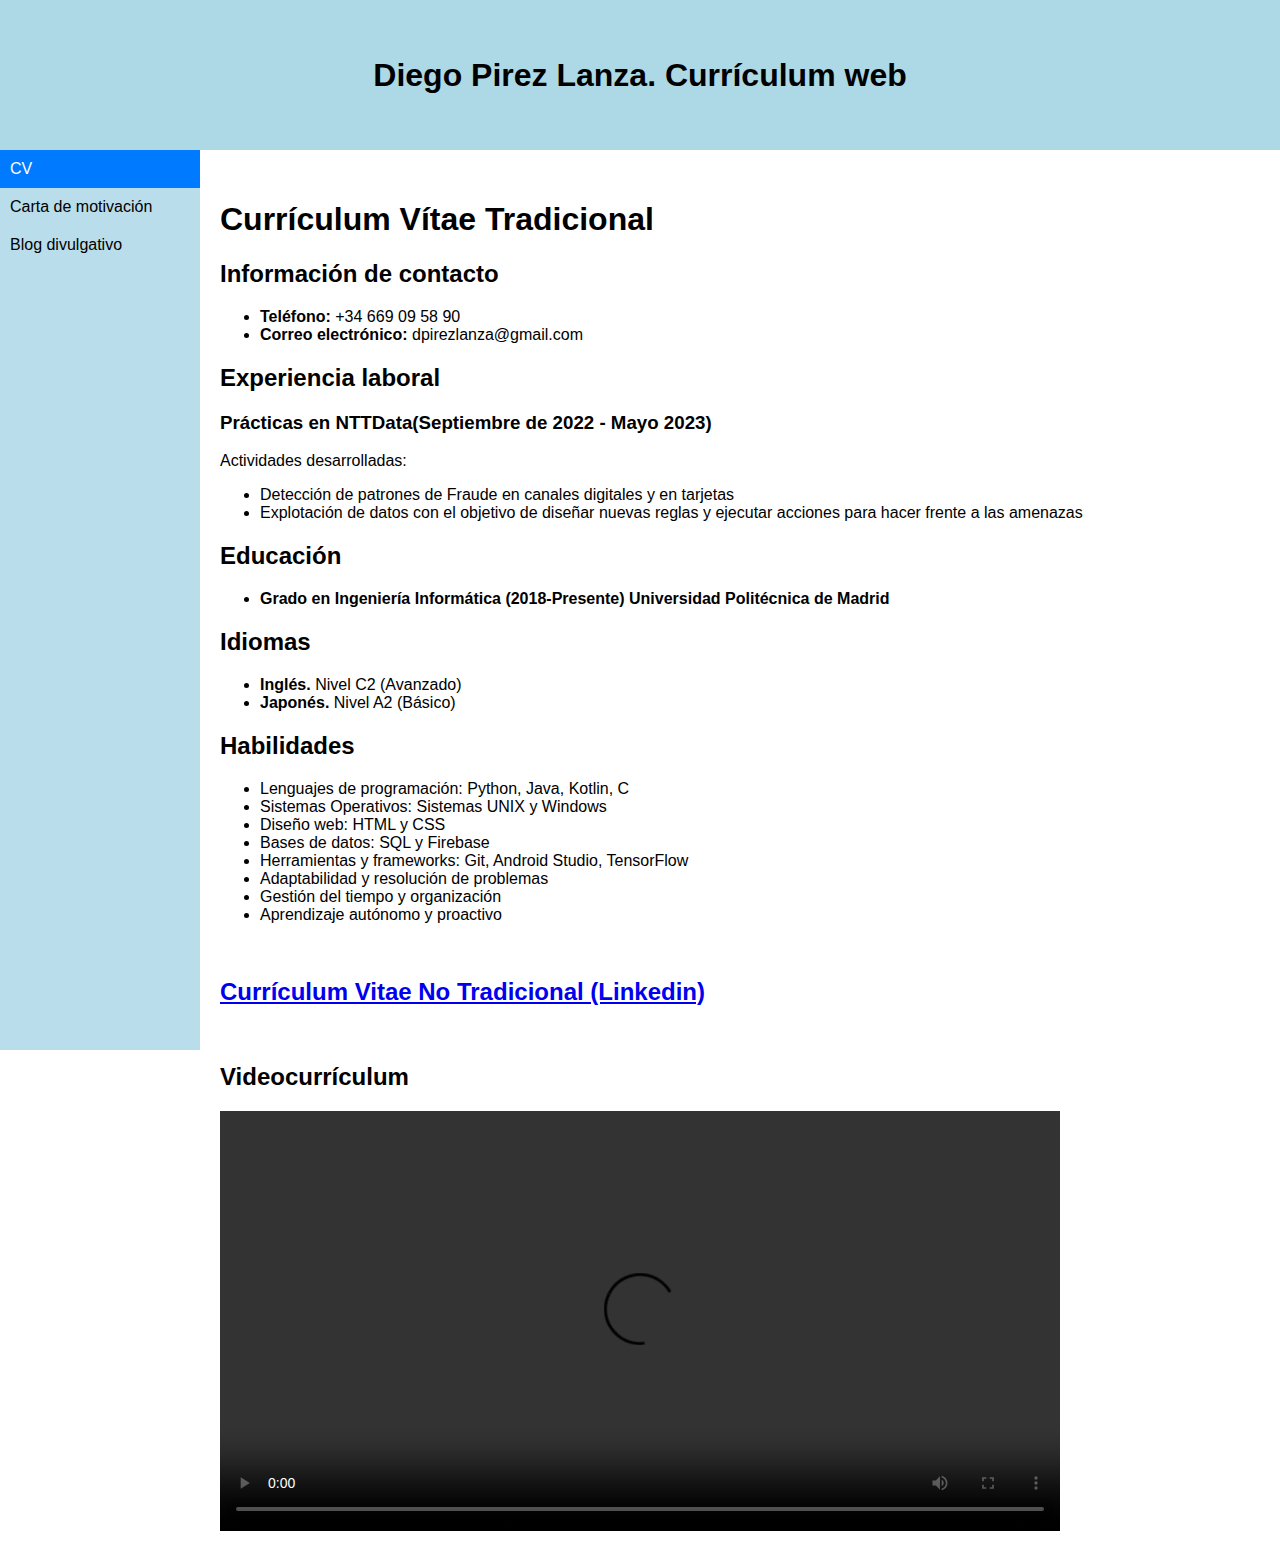
<file: index.html>
<!DOCTYPE html>
<html>
<head>
  <link rel="stylesheet" type="text/css" href="styles.css">
</head>

<header>
    <h1>Diego Pirez Lanza. Currículum web</h1>
</header>


<body>

<div class="sidebar">
  <a class="active" href="index.html">CV</a>
  <a href="carta.html">Carta de motivación</a>
  <a href="articulo.html">Blog divulgativo</a>
</div>

<div class="content">
  <div id="cv">
    <h1>Currículum Vítae Tradicional</h1>
    <h2>Información de contacto</h2>
    <div>
        <ul>
            <li>
                <b>Teléfono: </b>
                +34 669 09 58 90
            </li>
            <li>
                <b>Correo electrónico: </b>
                dpirezlanza@gmail.com
            </li>
        </ul>
    </div>
    <h2>Experiencia laboral</h2>
    <h3>Prácticas en NTTData(Septiembre de 2022 - Mayo 2023)</h3>
    Actividades desarrolladas:</br>
    <div>
        <ul>
            <li>Detección de patrones de Fraude en canales digitales y en tarjetas</li>
            <li>Explotación de datos con el objetivo de diseñar nuevas reglas y ejecutar acciones para hacer frente a las amenazas</li>
        </ul>
    </div>
    <h2>Educación</h2>
    <div>
        <ul>
            <li><b>Grado en Ingeniería Informática (2018-Presente) Universidad Politécnica de Madrid</b></li>
        </ul>
    </div>
    <h2>Idiomas</h2>
    <div>
        <ul>
            <li>
                <b>Inglés. </b>
                Nivel C2 (Avanzado)
            </li>
            <li>
                <b>Japonés. </b>
                Nivel A2 (Básico)
            </li>
        </ul>
    </div>
    <h2>Habilidades</h2>
    <div>
        <ul>
            <li>Lenguajes de programación: Python, Java, Kotlin, C</li>
            <li>Sistemas Operativos: Sistemas UNIX y Windows</li>
            <li>Diseño web: HTML y CSS</li>
            <li>Bases de datos: SQL y Firebase</li>
            <li>Herramientas y frameworks: Git, Android Studio, TensorFlow</li>
            <li>Adaptabilidad y resolución de problemas</li>
            <li>Gestión del tiempo y organización</li>
            <li>Aprendizaje autónomo y proactivo</li>
        </ul>
    </div>
</br>
    <h2><a href="https://www.linkedin.com/in/diego-pirez-lanza-1b8069279">Currículum Vitae No Tradicional (Linkedin)</a></h2>
</br>
    <h2>Videocurrículum</h2>
    <video src="https://media.githubusercontent.com/media/dpirezlanza/dpirezlanza.github.io/main/Videocurriculum.mp4" width="840"  height="420" controls></video>
  </div>
</div>

</body>
</html>
</file>
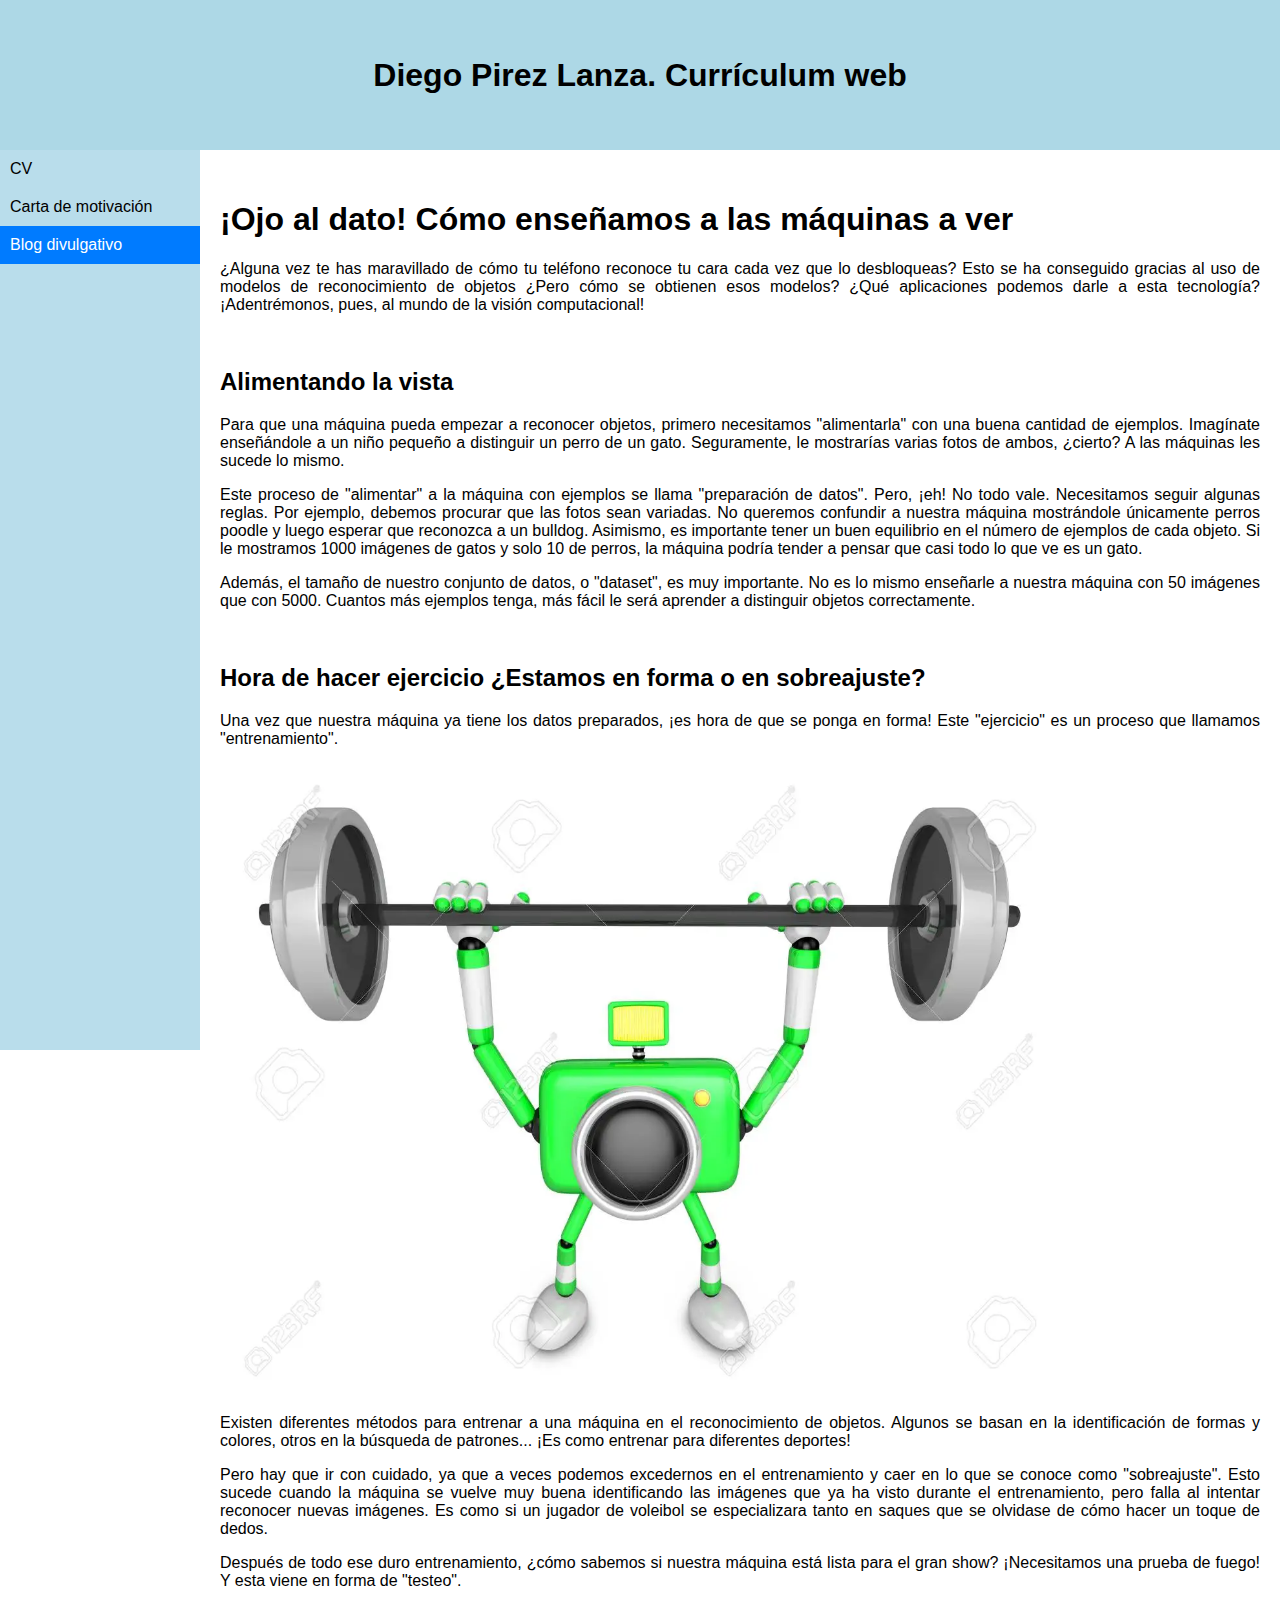
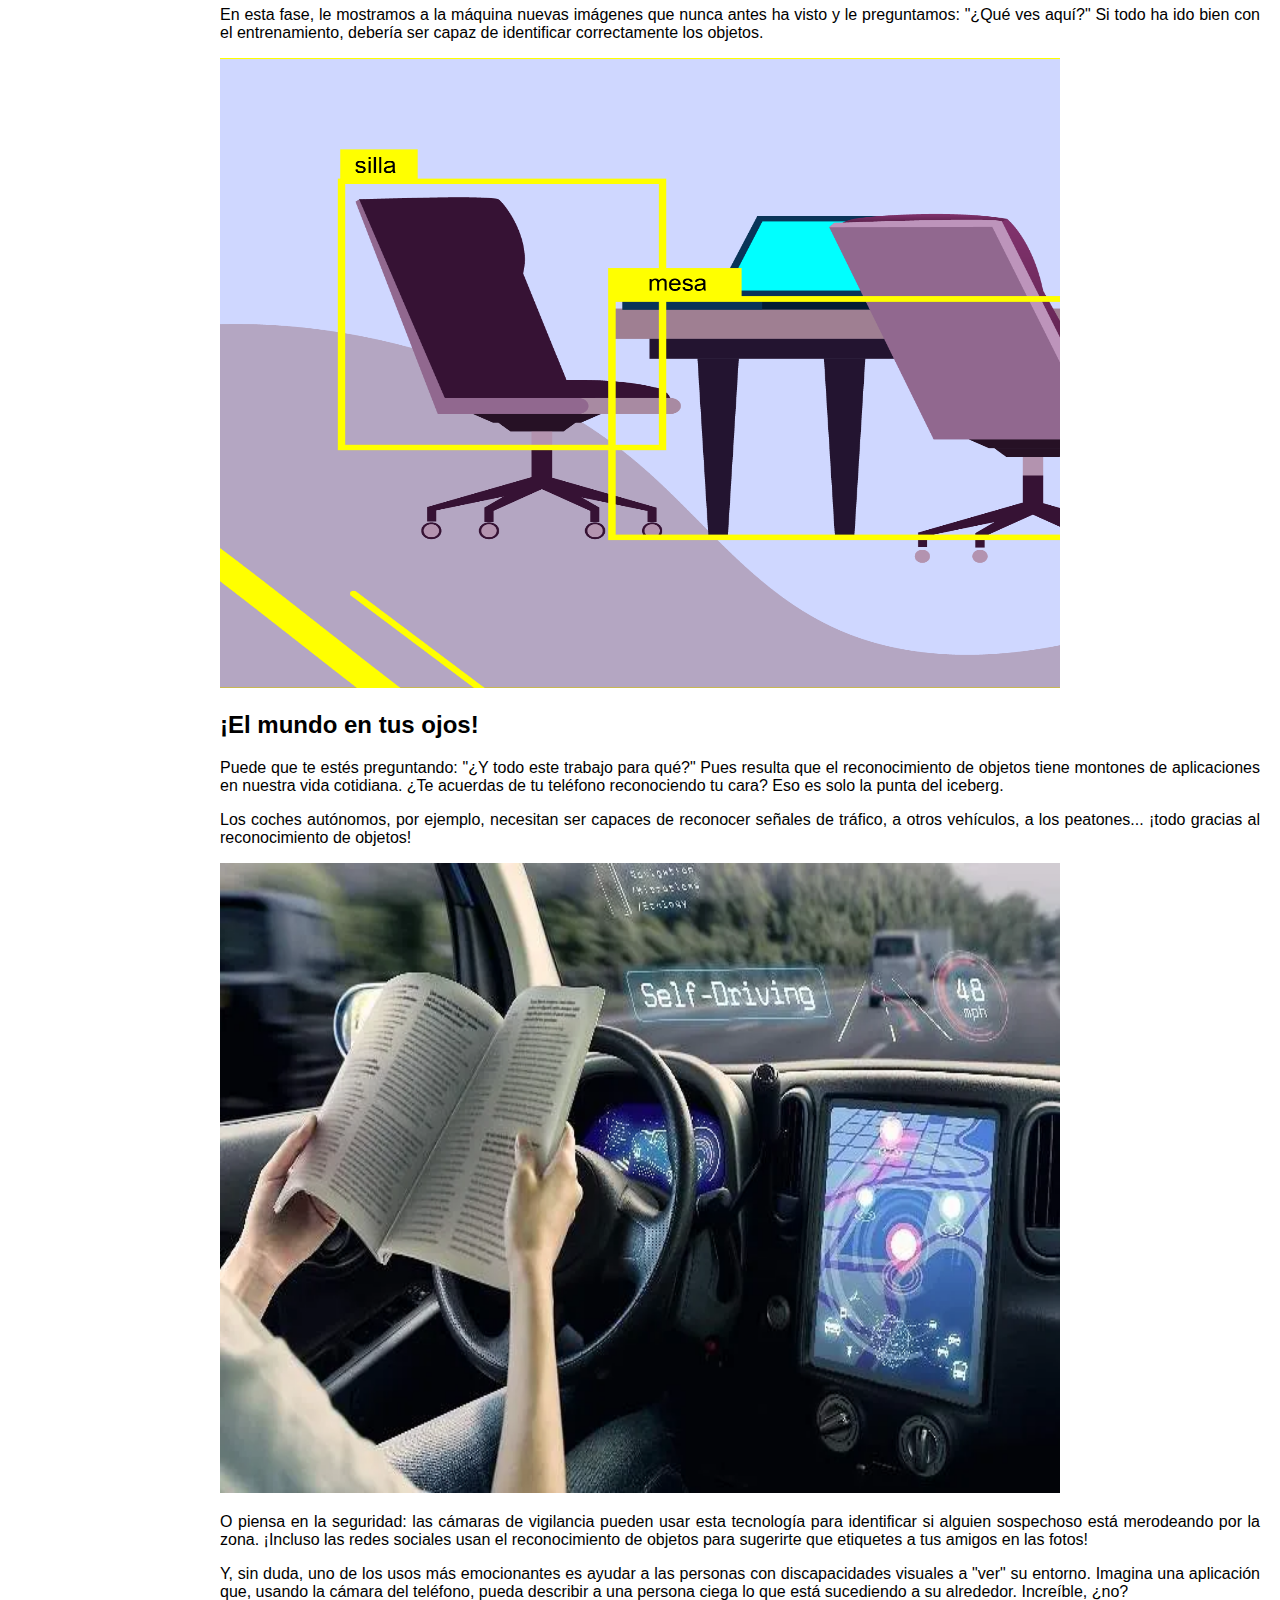
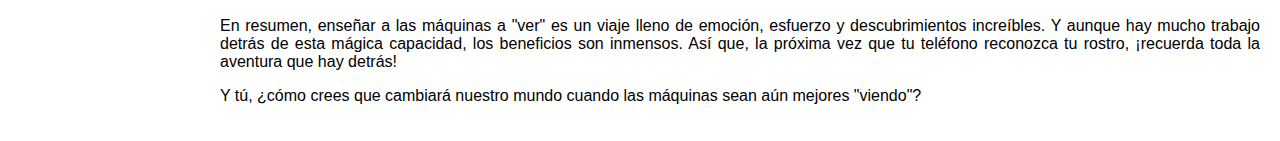
<file: articulo.html>
<!DOCTYPE html>
<html>
<head>
  <link rel="stylesheet" type="text/css" href="styles.css">
</head>

<header>
    <h1>Diego Pirez Lanza. Currículum web</h1>
</header>

<body>



<div class="sidebar">
  <a href="index.html">CV</a>
  <a href="carta.html">Carta de motivación</a>
  <a class="active" href="articulo.html">Blog divulgativo</a>
</div>

<div class="content">
    <div id="articulo">
        <h1>¡Ojo al dato! Cómo enseñamos a las máquinas a ver</h1>
    
    <p>¿Alguna vez te has maravillado de cómo tu teléfono reconoce tu cara cada vez que lo desbloqueas? Esto se ha conseguido gracias al uso de modelos de reconocimiento de objetos ¿Pero cómo se obtienen esos modelos? ¿Qué aplicaciones podemos darle a esta tecnología? ¡Adentrémonos, pues, al mundo de la visión computacional!</p>
    
    <br>
    
    <h2>Alimentando la vista</h2>
    
    <p>Para que una máquina pueda empezar a reconocer objetos, primero necesitamos "alimentarla" con una buena cantidad de ejemplos. Imagínate enseñándole a un niño pequeño a distinguir un perro de un gato. Seguramente, le mostrarías varias fotos de ambos, ¿cierto? A las máquinas les sucede lo mismo.</p>
    
    <p>Este proceso de "alimentar" a la máquina con ejemplos se llama "preparación de datos". Pero, ¡eh! No todo vale. Necesitamos seguir algunas reglas. Por ejemplo, debemos procurar que las fotos sean variadas. No queremos confundir a nuestra máquina mostrándole únicamente perros poodle y luego esperar que reconozca a un bulldog. Asimismo, es importante tener un buen equilibrio en el número de ejemplos de cada objeto. Si le mostramos 1000 imágenes de gatos y solo 10 de perros, la máquina podría tender a pensar que casi todo lo que ve es un gato.</p>
    
    <p>Además, el tamaño de nuestro conjunto de datos, o "dataset", es muy importante. No es lo mismo enseñarle a nuestra máquina con 50 imágenes que con 5000. Cuantos más ejemplos tenga, más fácil le será aprender a distinguir objetos correctamente.</p>
    
    <br>
    
    <h2>Hora de hacer ejercicio ¿Estamos en forma o en sobreajuste?</h2>
    
    <p>Una vez que nuestra máquina ya tiene los datos preparados, ¡es hora de que se ponga en forma! Este "ejercicio" es un proceso que llamamos "entrenamiento".</p>
    
    <img src="imagen1.png" width="840" height="630">
    
    <p>Existen diferentes métodos para entrenar a una máquina en el reconocimiento de objetos. Algunos se basan en la identificación de formas y colores, otros en la búsqueda de patrones... ¡Es como entrenar para diferentes deportes!</p>
    
    <p>Pero hay que ir con cuidado, ya que a veces podemos excedernos en el entrenamiento y caer en lo que se conoce como "sobreajuste". Esto sucede cuando la máquina se vuelve muy buena identificando las imágenes que ya ha visto durante el entrenamiento, pero falla al intentar reconocer nuevas imágenes. Es como si un jugador de voleibol se especializara tanto en saques que se olvidase de cómo hacer un toque de dedos.</p>
    
    <p>Después de todo ese duro entrenamiento, ¿cómo sabemos si nuestra máquina está lista para el gran show? ¡Necesitamos una prueba de fuego! Y esta viene en forma de "testeo".</p>
    
    <p>En esta fase, le mostramos a la máquina nuevas imágenes que nunca antes ha visto y le preguntamos: "¿Qué ves aquí?" Si todo ha ido bien con el entrenamiento, debería ser capaz de identificar correctamente los objetos.</p>
    
    <img src="imagen2.png" width="840" height="630">
    
    <br>
    
    <h2>¡El mundo en tus ojos!</h2>
    
    <p>Puede que te estés preguntando: "¿Y todo este trabajo para qué?" Pues resulta que el reconocimiento de objetos tiene montones de aplicaciones en nuestra vida cotidiana. ¿Te acuerdas de tu teléfono reconociendo tu cara? Eso es solo la punta del iceberg.</p>
    
    <p>Los coches autónomos, por ejemplo, necesitan ser capaces de reconocer señales de tráfico, a otros vehículos, a los peatones... ¡todo gracias al reconocimiento de objetos!</p>
    
    <img src="imagen3.png" width="840" height="630">
    
    <p>O piensa en la seguridad: las cámaras de vigilancia pueden usar esta tecnología para identificar si alguien sospechoso está merodeando por la zona. ¡Incluso las redes sociales usan el reconocimiento de objetos para sugerirte que etiquetes a tus amigos en las fotos!</p>
    
    <p>Y, sin duda, uno de los usos más emocionantes es ayudar a las personas con discapacidades visuales a "ver" su entorno. Imagina una aplicación que, usando la cámara del teléfono, pueda describir a una persona ciega lo que está sucediendo a su alrededor. Increíble, ¿no?</p>
    
    <p>En resumen, enseñar a las máquinas a "ver" es un viaje lleno de emoción, esfuerzo y descubrimientos increíbles. Y aunque hay mucho trabajo detrás de esta mágica capacidad, los beneficios son inmensos. Así que, la próxima vez que tu teléfono reconozca tu rostro, ¡recuerda toda la aventura que hay detrás!</p>
    
    <p>Y tú, ¿cómo crees que cambiará nuestro mundo cuando las máquinas sean aún mejores "viendo"?</p>
      </div>
</div>

</body>
</html>
</file>
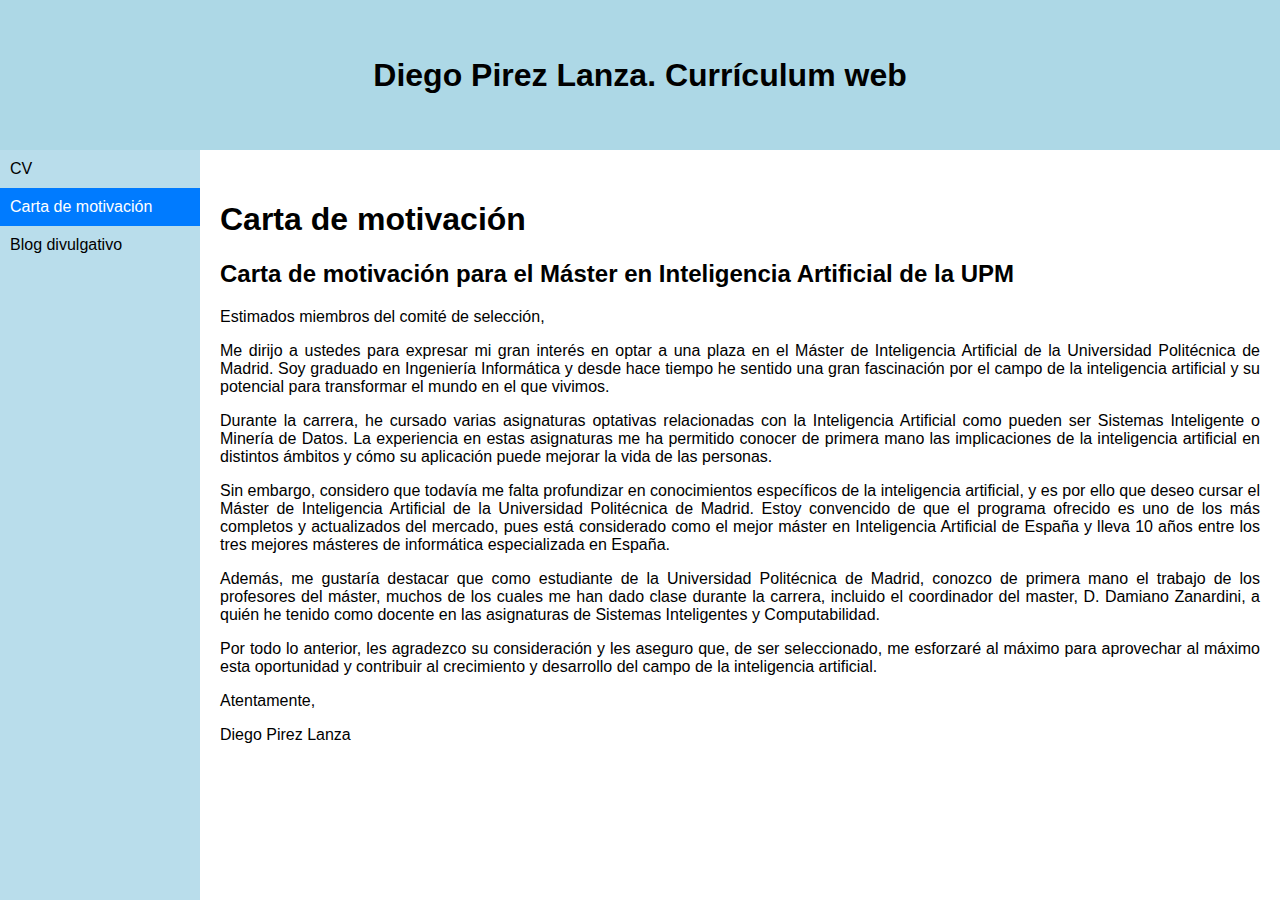
<file: carta.html>
<!DOCTYPE html>
<html>
<head>
  <link rel="stylesheet" type="text/css" href="styles.css">
</head>

<header>
    <h1>Diego Pirez Lanza. Currículum web</h1>
</header>


<body>



<div class="sidebar">
  <a href="index.html">CV</a>
  <a class="active" href="carta.html">Carta de motivación</a>
  <a href="articulo.html">Blog divulgativo</a>
</div>

<div class="content">
    <div id="carta">
    <h1>Carta de motivación</h1>
    <h2>Carta de motivación para el Máster en Inteligencia Artificial de la UPM</h2>
    <p>Estimados miembros del comité de selección,</p>
    
    <p>Me dirijo a ustedes para expresar mi gran interés en optar a una plaza en el Máster de Inteligencia Artificial de la Universidad Politécnica de Madrid. Soy graduado en Ingeniería Informática y desde hace tiempo he sentido una gran fascinación por el campo de la inteligencia artificial y su potencial para transformar el mundo en el que vivimos.</p>
    
    <p>Durante la carrera, he cursado varias asignaturas optativas relacionadas con la Inteligencia Artificial como pueden ser Sistemas Inteligente o Minería de Datos. La experiencia en estas asignaturas me ha permitido conocer de primera mano las implicaciones de la inteligencia artificial en distintos ámbitos y cómo su aplicación puede mejorar la vida de las personas.</p>
    
    <p>Sin embargo, considero que todavía me falta profundizar en conocimientos específicos de la inteligencia artificial, y es por ello que deseo cursar el Máster de Inteligencia Artificial de la Universidad Politécnica de Madrid. Estoy convencido de que el programa ofrecido es uno de los más completos y actualizados del mercado, pues está considerado como el mejor máster en Inteligencia Artificial de España y lleva 10 años entre los tres mejores másteres de informática especializada en España.</p>
    
    <p>Además, me gustaría destacar que como estudiante de la Universidad Politécnica de Madrid, conozco de primera mano el trabajo de los profesores del máster, muchos de los cuales me han dado clase durante la carrera, incluido el coordinador del master, D. Damiano Zanardini, a quién he tenido como docente en las asignaturas de Sistemas Inteligentes y Computabilidad.</p>
    
    <p>Por todo lo anterior, les agradezco su consideración y les aseguro que, de ser seleccionado, me esforzaré al máximo para aprovechar al máximo esta oportunidad y contribuir al crecimiento y desarrollo del campo de la inteligencia artificial.</p>
    
    <p>Atentamente,</p>
    <p>Diego Pirez Lanza</p>
      </div>
</div>

</body>
</html>
</file>
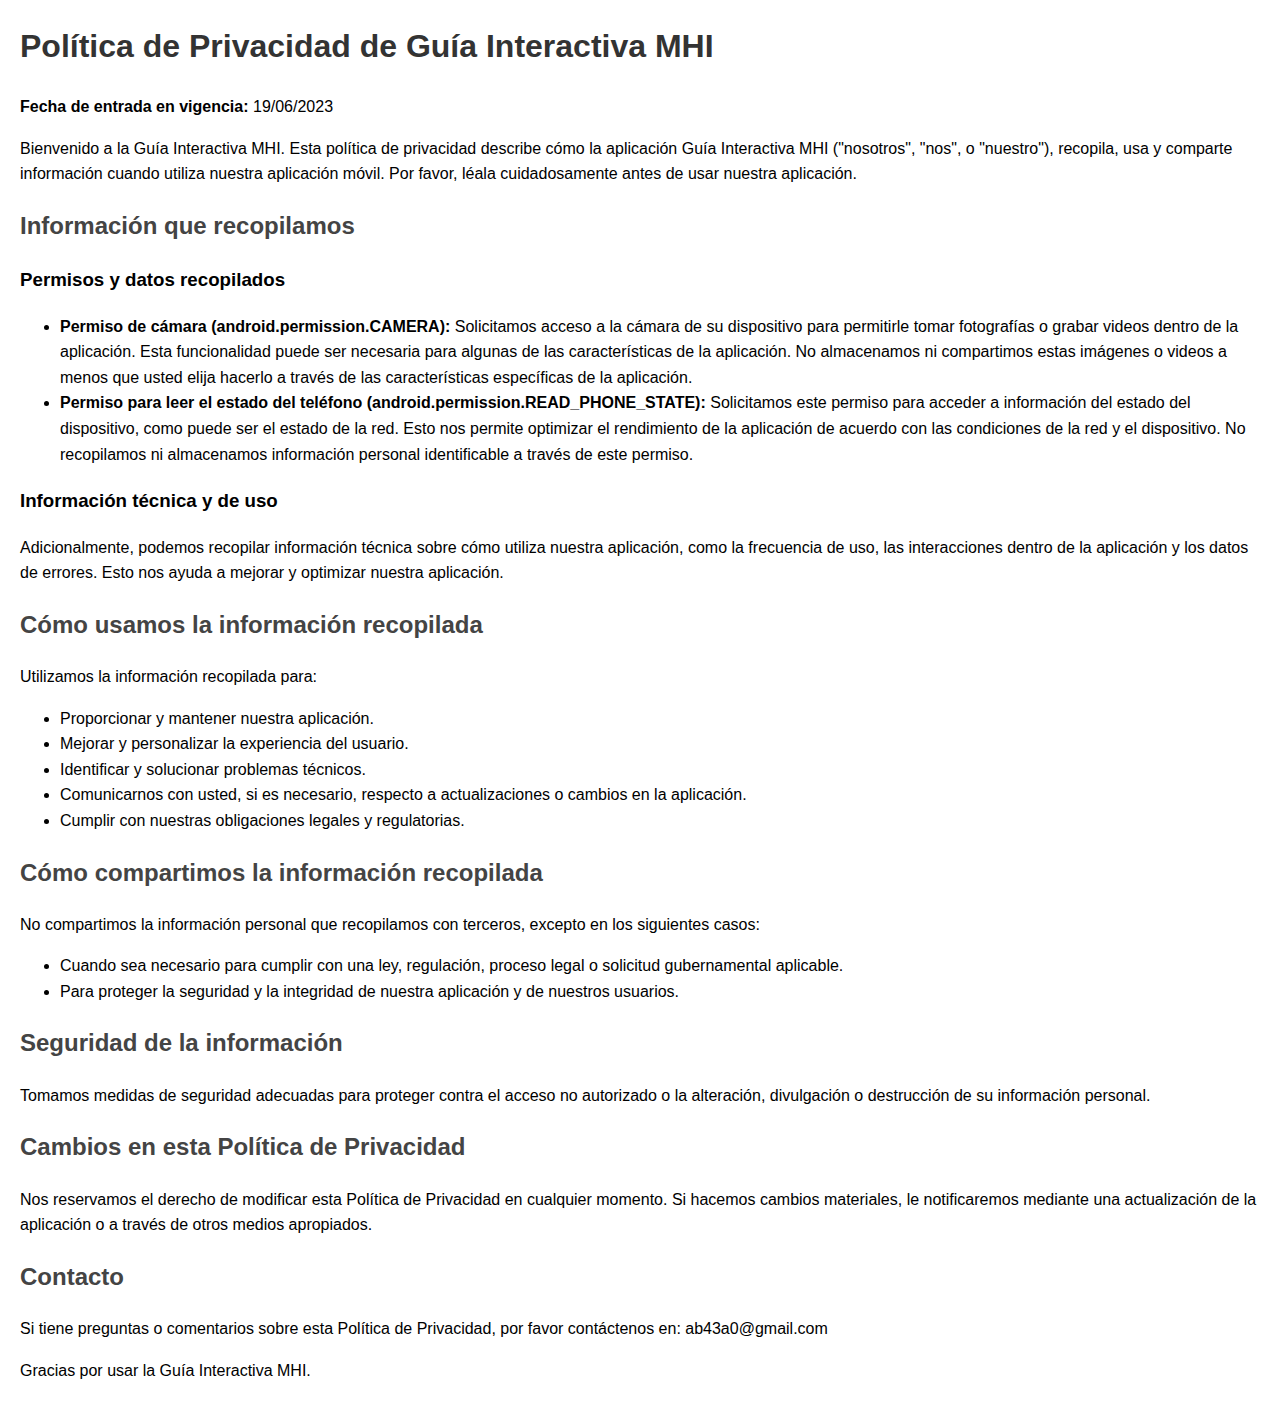
<file: politicaMHI.html>
<!DOCTYPE html>
<html lang="es">
<head>
    <meta charset="UTF-8">
    <title>Política de Privacidad de Guía Interactiva MHI</title>
    <style>
        body {
            font-family: Arial, sans-serif;
            line-height: 1.6;
            margin: 20px;
        }
        h1 {
            color: #333333;
        }
        h2 {
            color: #444444;
        }
    </style>
</head>
<body>
    <h1>Política de Privacidad de Guía Interactiva MHI</h1>
    
    <p><strong>Fecha de entrada en vigencia:</strong> 19/06/2023</p>
    
    <p>Bienvenido a la Guía Interactiva MHI. Esta política de privacidad describe cómo la aplicación Guía Interactiva MHI ("nosotros", "nos", o "nuestro"), recopila, usa y comparte información cuando utiliza nuestra aplicación móvil. Por favor, léala cuidadosamente antes de usar nuestra aplicación.</p>

    <h2>Información que recopilamos</h2>

    <h3>Permisos y datos recopilados</h3>

    <ul>
        <li>
            <strong>Permiso de cámara (android.permission.CAMERA):</strong> Solicitamos acceso a la cámara de su dispositivo para permitirle tomar fotografías o grabar videos dentro de la aplicación. Esta funcionalidad puede ser necesaria para algunas de las características de la aplicación. No almacenamos ni compartimos estas imágenes o videos a menos que usted elija hacerlo a través de las características específicas de la aplicación.
        </li>
        <li>
            <strong>Permiso para leer el estado del teléfono (android.permission.READ_PHONE_STATE):</strong> Solicitamos este permiso para acceder a información del estado del dispositivo, como puede ser el estado de la red. Esto nos permite optimizar el rendimiento de la aplicación de acuerdo con las condiciones de la red y el dispositivo. No recopilamos ni almacenamos información personal identificable a través de este permiso.
        </li>
    </ul>

    <h3>Información técnica y de uso</h3>

    <p>Adicionalmente, podemos recopilar información técnica sobre cómo utiliza nuestra aplicación, como la frecuencia de uso, las interacciones dentro de la aplicación y los datos de errores. Esto nos ayuda a mejorar y optimizar nuestra aplicación.</p>

    <h2>Cómo usamos la información recopilada</h2>

    <p>Utilizamos la información recopilada para:</p>
    
    <ul>
        <li>Proporcionar y mantener nuestra aplicación.</li>
        <li>Mejorar y personalizar la experiencia del usuario.</li>
        <li>Identificar y solucionar problemas técnicos.</li>
        <li>Comunicarnos con usted, si es necesario, respecto a actualizaciones o cambios en la aplicación.</li>
        <li>Cumplir con nuestras obligaciones legales y regulatorias.</li>
    </ul>
    
    <h2>Cómo compartimos la información recopilada</h2>

    <p>No compartimos la información personal que recopilamos con terceros, excepto en los siguientes casos:</p>
    
    <ul>
        <li>Cuando sea necesario para cumplir con una ley, regulación, proceso legal o solicitud gubernamental aplicable.</li>
        <li>Para proteger la seguridad y la integridad de nuestra aplicación y de nuestros usuarios.</li>
    </ul>
    
    <h2>Seguridad de la información</h2>

    <p>Tomamos medidas de seguridad adecuadas para proteger contra el acceso no autorizado o la alteración, divulgación o destrucción de su información personal.</p>

    <h2>Cambios en esta Política de Privacidad</h2>

    <p>Nos reservamos el derecho de modificar esta Política de Privacidad en cualquier momento. Si hacemos cambios materiales, le notificaremos mediante una actualización de la aplicación o a través de otros medios apropiados.</p>

    <h2>Contacto</h2>

    <p>Si tiene preguntas o comentarios sobre esta Política de Privacidad, por favor contáctenos en: ab43a0@gmail.com</p>

    <p>Gracias por usar la Guía Interactiva MHI.</p>

</body>
</html>
</file>
<file: styles.css>
header {
    position: fixed;
    top: 0;
    width: 100%;
    height: 150px;
    background-color: lightblue;
    display: flex;
    align-items: center;  /* Esta propiedad centra el texto verticalmente */
    justify-content: center;  /* Esta propiedad centra el texto horizontalmente */
    z-index: 1;  /* Esta propiedad asegura que el encabezado permanezca por encima del resto del contenido */
}

body {
    padding-top: 420px;
    font-family: Arial, sans-serif;
    margin: 0;
    padding: 0;
    display: flex;
  }
  
  .sidebar {
    width: 200px;
    position: fixed;
    height: 100%;
    background: #b9ddeb;
    padding-top: 150px;
  }
  
  .sidebar a {
    display: block;
    padding: 10px;
    color: black;
    text-decoration: none;
  }
  
  .sidebar a.active {
    background: #007bff;
    color: white;
  }
  
  .content {
    margin-left: 200px;
    padding: 20px;
    padding-top: 180px;
  }

  p {
    text-align: justify;
  }
</file>
